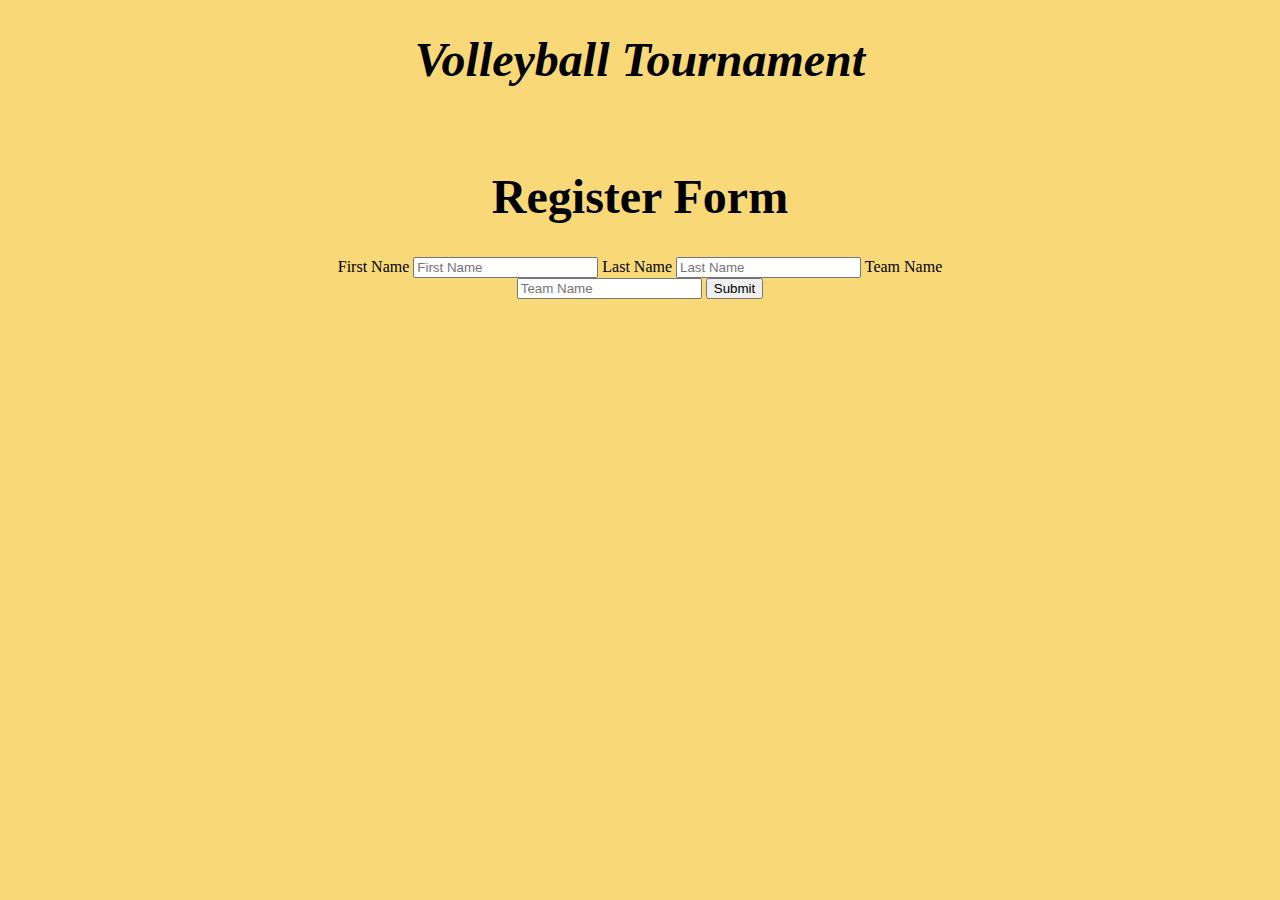
<file: Web-Basic/WEBServer-HTTP Protocol-Lab/HTTP-Server/index.html>
﻿<!DOCTYPE html>

<html>
<head>
    <link rel="stylesheet" href="CSS/style.css">
    <title>SoftUni Volleyball Tournament</title>
</head>
<body>
    <main>
        <center>
            <h1><em>Volleyball Tournament</em></h1>
            <br />
            <h1>Register Form</h1>
            <form action="localhost" method="post">
                <label>First Name</label>
                <input placeholder="First Name" type="text" name="First Name" />
                <label>Last Name</label>
                <input placeholder="Last Name" type="text" name="Last Name" />
                <label>Team Name</label>
                <input placeholder="Team Name" type="text" name="Team Name" />
                <input type="submit" value="Submit" />
            </form>
        </center>
    </main>
</body>
</html>
</file>
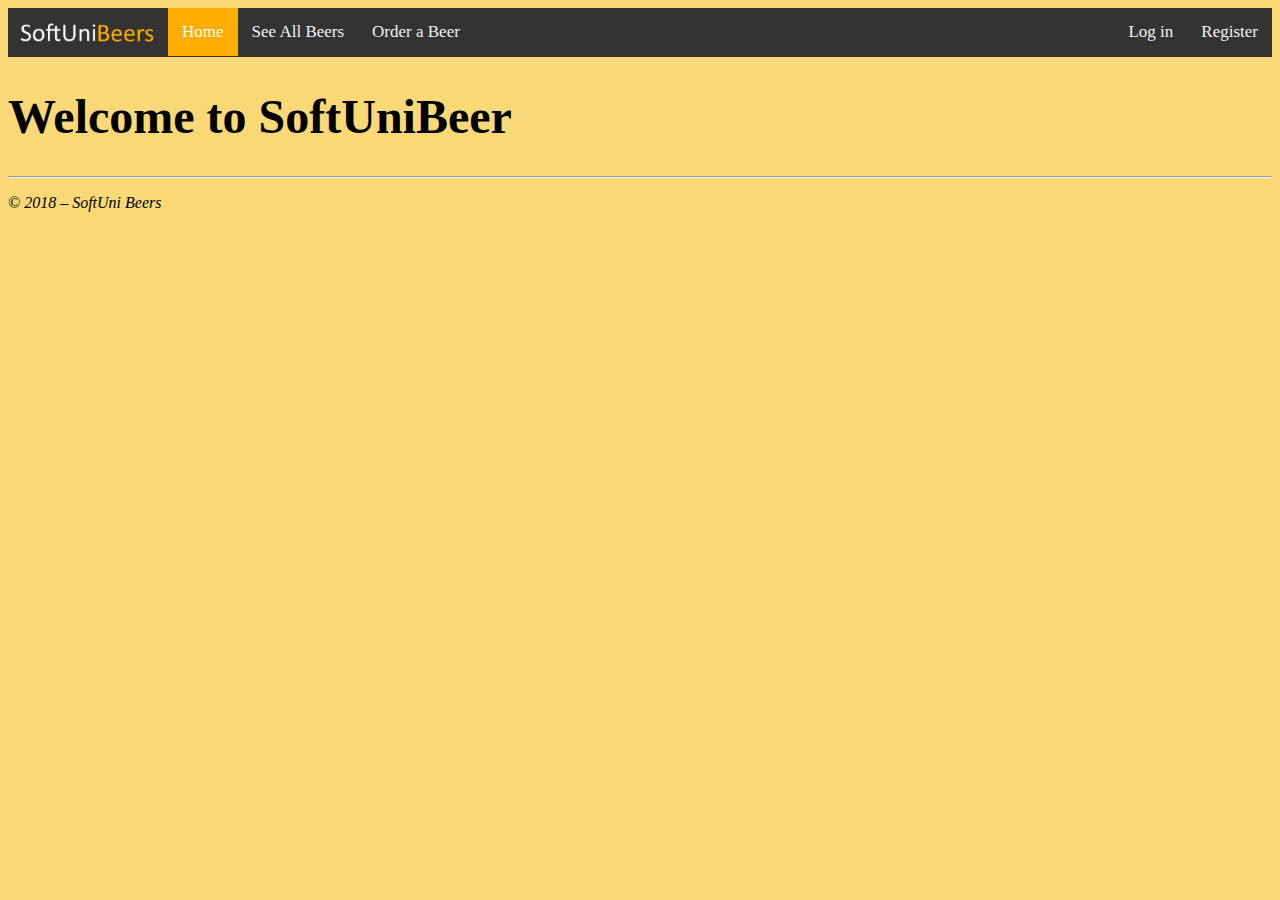
<file: Web-Basic/HTML And CSS/BeerStore/BeerStore/index.html>
﻿<!DOCTYPE html>

<html>
<head>
    <link rel="stylesheet" href="style\style.css">
    <title>SoftUni Beers</title>
</head>
<body>
    <nav>
        <div class="topnav">
            <a class="logo" href="index.html"><img src="images\logo.png" /></a>
            <a class="active" href="index.html">Home</a>
            <a href="all-beers.html">See All Beers</a>
            <a href="order.html">Order a Beer</a>
            <a class="right" href="register.html">Register</a>
            <a class="right" href="login.html">Log in</a>
        </div>
    </nav>
    <main>
        <h1>Welcome to <span>SoftUniBeer</span></h1>
    </main>
    <footer>
        <hr />
        <p><em>&copy; 2018 &ndash; SoftUni Beers</em></p>
    </footer>
</body>
</html>
</file>
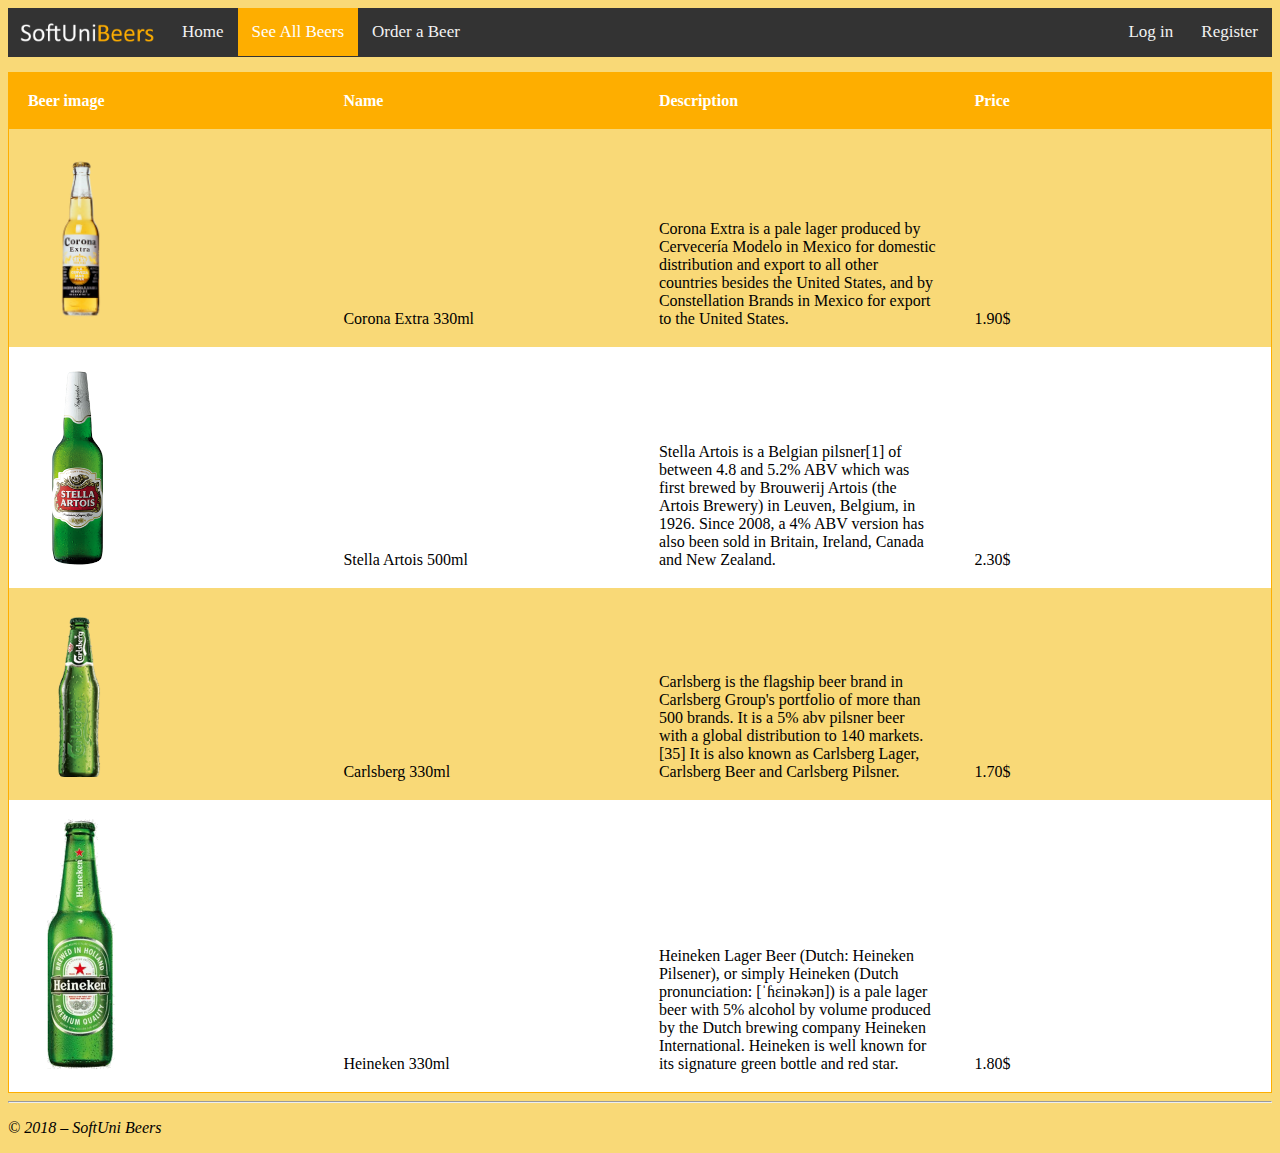
<file: Web-Basic/HTML And CSS/BeerStore/BeerStore/all-beers.html>
﻿<!DOCTYPE html>

<html>
<head>
    <link rel="stylesheet" href="style\style.css">
    <link rel="stylesheet" href="style\table.css">
    <title>SoftUni Beers</title>
</head>
<body>
    <nav>
        <div class="topnav">
            <a class="logo" href="index.html"><img src="images\logo.png" /></a>
            <a href="index.html">Home</a>
            <a class="active" href="all-beers.html">See All Beers</a>
            <a href="order.html">Order a Beer</a>
            <a class="right" href="register.html">Register</a>
            <a class="right" href="login.html">Log in</a>
        </div>
    </nav>
    <main>
        <table>
            <tr>
                <th>Beer image</th>
                <th>Name</th>
                <th>Description</th>
                <th>Price</th>
            </tr>
            <tr>
                <td><img src="images\beer_1.png" alt="Corana image" /></td>
                <td>Corona Extra 330ml</td>
                <td>Corona Extra is a pale lager produced by Cervecería Modelo in Mexico for domestic distribution and export to all other countries besides the United States, and by Constellation Brands in Mexico for export to the United States.</td>
                <td>1.90$</td>
            </tr>
            <tr>
                <td><img src="images\beer_2.png" alt="Corana image" /></td>
                <td>Stella Artois 500ml</td>
                <td>Stella Artois is a Belgian pilsner[1] of between 4.8 and 5.2% ABV which was first brewed by Brouwerij Artois (the Artois Brewery) in Leuven, Belgium, in 1926. Since 2008, a 4% ABV version has also been sold in Britain, Ireland, Canada and New Zealand.</td>
                <td>2.30$</td>
            </tr>
            <tr>
                <td><img src="images\beer_3.png" alt="Corana image" /></td>
                <td>Carlsberg 330ml</td>
                <td>Carlsberg is the flagship beer brand in Carlsberg Group's portfolio of more than 500 brands. It is a 5% abv pilsner beer with a global distribution to 140 markets.[35] It is also known as Carlsberg Lager, Carlsberg Beer and Carlsberg Pilsner. </td>
                <td>1.70$</td>
            </tr>
            <tr>
                <td><img src="images\beer_4.png" alt="Corana image" /></td>
                <td>Heineken 330ml</td>
                <td>Heineken Lager Beer (Dutch: Heineken Pilsener), or simply Heineken (Dutch pronunciation: [ˈɦɛinəkən]) is a pale lager beer with 5% alcohol by volume produced by the Dutch brewing company Heineken International. Heineken is well known for its signature green bottle and red star.</td>
                <td>1.80$</td>
            </tr>
        </table>
    </main>
    <footer>
        <hr />
        <p><em>&copy; 2018 &ndash; SoftUni Beers</em></p>
    </footer>
</body>
</html>
</file>
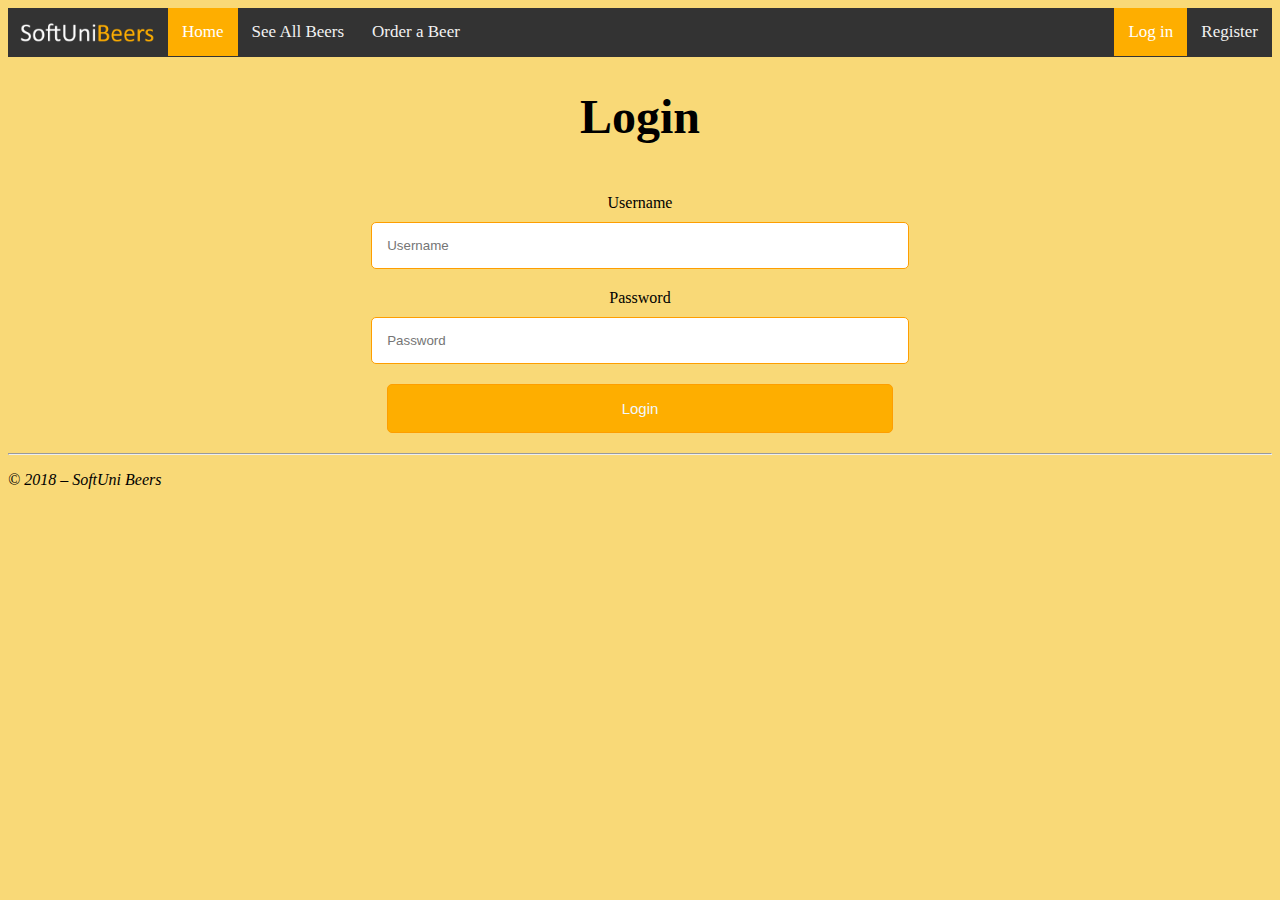
<file: Web-Basic/HTML And CSS/BeerStore/BeerStore/login.html>
﻿<!DOCTYPE html>

<html>
<head>
    <link rel="stylesheet" href="style\style.css">
    <link rel="stylesheet" href="style\form.css">
    <title>SoftUni Beers</title>
</head>
<body>
    <nav>
        <div class="topnav">
            <a class="logo" href="index.html"><img src="images\logo.png" /></a>
            <a class="active" href="index.html">Home</a>
            <a href="all-beers.html">See All Beers</a>
            <a href="order.html">Order a Beer</a>
            <a class="right" href="register.html">Register</a>
            <a class="right active" href="login.html">Log in</a>
        </div>
    </nav>
    <main>
        <center>
            <h1>Login</h1>
            <br />
            <form>
                <label>Username</label>
                <input placeholder="Username" type="text" />
                <label>Password</label>
                <input placeholder="Password" type="password" />
                <input type="submit" value="Login" />
            </form>
        </center>
    </main>
    <footer>
        <hr />
        <p><em>&copy; 2018 &ndash; SoftUni Beers</em></p>
    </footer>
</body>
</html>
</file>
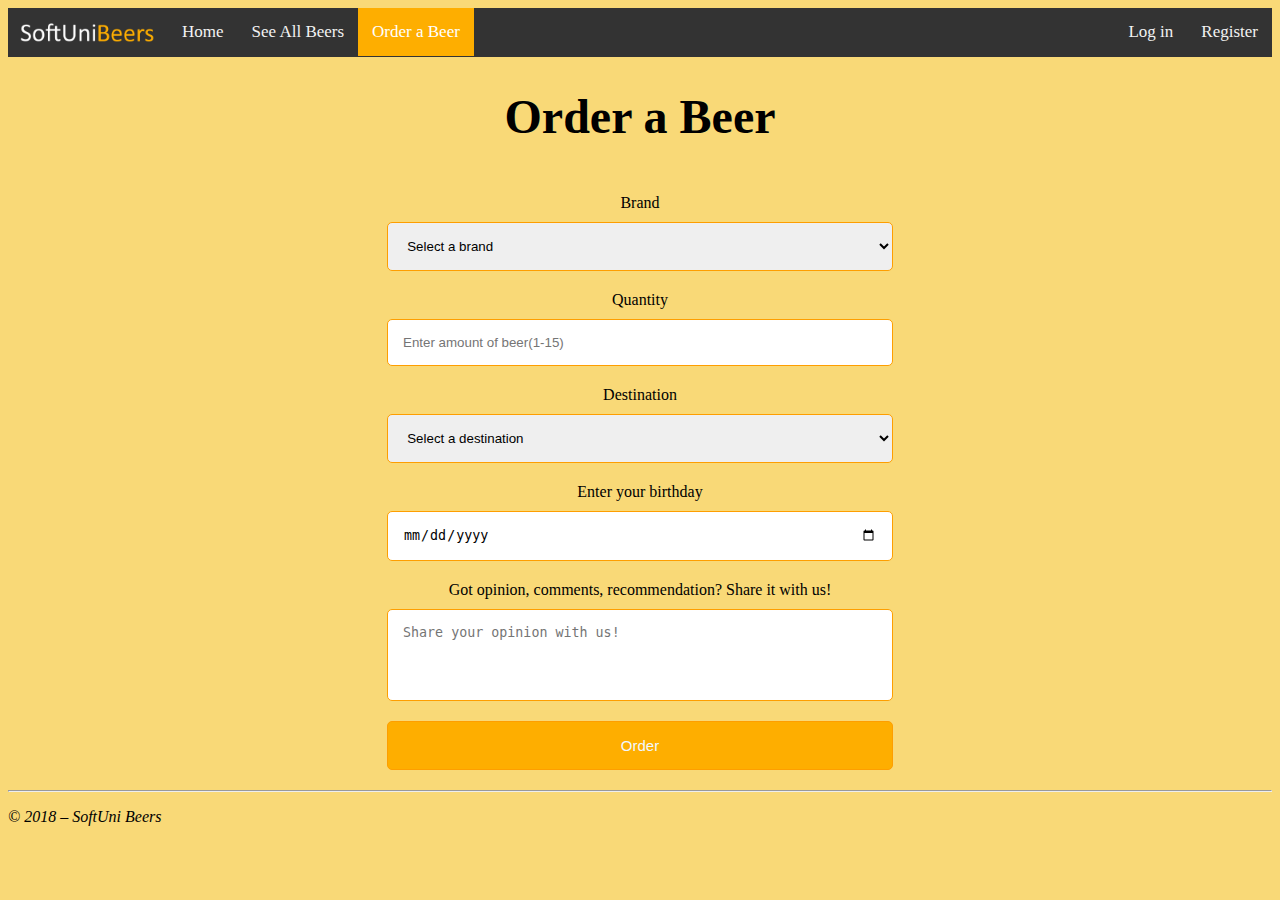
<file: Web-Basic/HTML And CSS/BeerStore/BeerStore/order.html>
﻿<!DOCTYPE html>

<html>
<head>
    <link rel="stylesheet" href="style\style.css">
    <link rel="stylesheet" href="style\form.css">
    <title>SoftUni Beers</title>
</head>
<body>
    <nav>
        <div class="topnav">
            <a class="logo" href="index.html"><img src="images\logo.png" /></a>
            <a href="index.html">Home</a>
            <a href="all-beers.html">See All Beers</a>
            <a class="active" href="order.html">Order a Beer</a>
            <a class="right" href="register.html">Register</a>
            <a class="right" href="login.html">Log in</a>
        </div>
    </nav>
    <main>
        <center>
            <h1>Order a Beer</h1>
            <br />
            <form>
                <label>Brand</label>
                <select>
                    <option selected disabled>Select a brand</option>
                    <option>Corona Extra 330ml</option>
                    <option>Stella Artois 500ml</option>
                    <option>Carlsber 330ml</option>
                    <option>Heineken 330ml</option>
                </select>
                <label>Quantity</label>
                <input placeholder="Enter amount of beer(1-15)" type="number" min="1" max="15" />
                <label>Destination</label>
                <select>
                    <option selected disabled>Select a destination</option>
                    <option>Sozopol</option>
                    <option>Sofia</option>
                    <option>Plovdiv</option>
                    <option>Burgas</option>
                    <option>Varna</option>
                </select>
                <label>Enter your birthday</label>
                <input placeholder="mm/dd/yyyy" type="date" />
                <label>Got opinion, comments, recommendation? Share it with us!</label>
                <textarea rows="4" cols="50" placeholder="Share your opinion with us!"></textarea>
                <input type="submit" value="Order" />
            </form>
        </center>
    </main>
    <footer>
        <hr />
        <p><em>&copy; 2018 &ndash; SoftUni Beers</em></p>
    </footer>
</body>
</html>
</file>
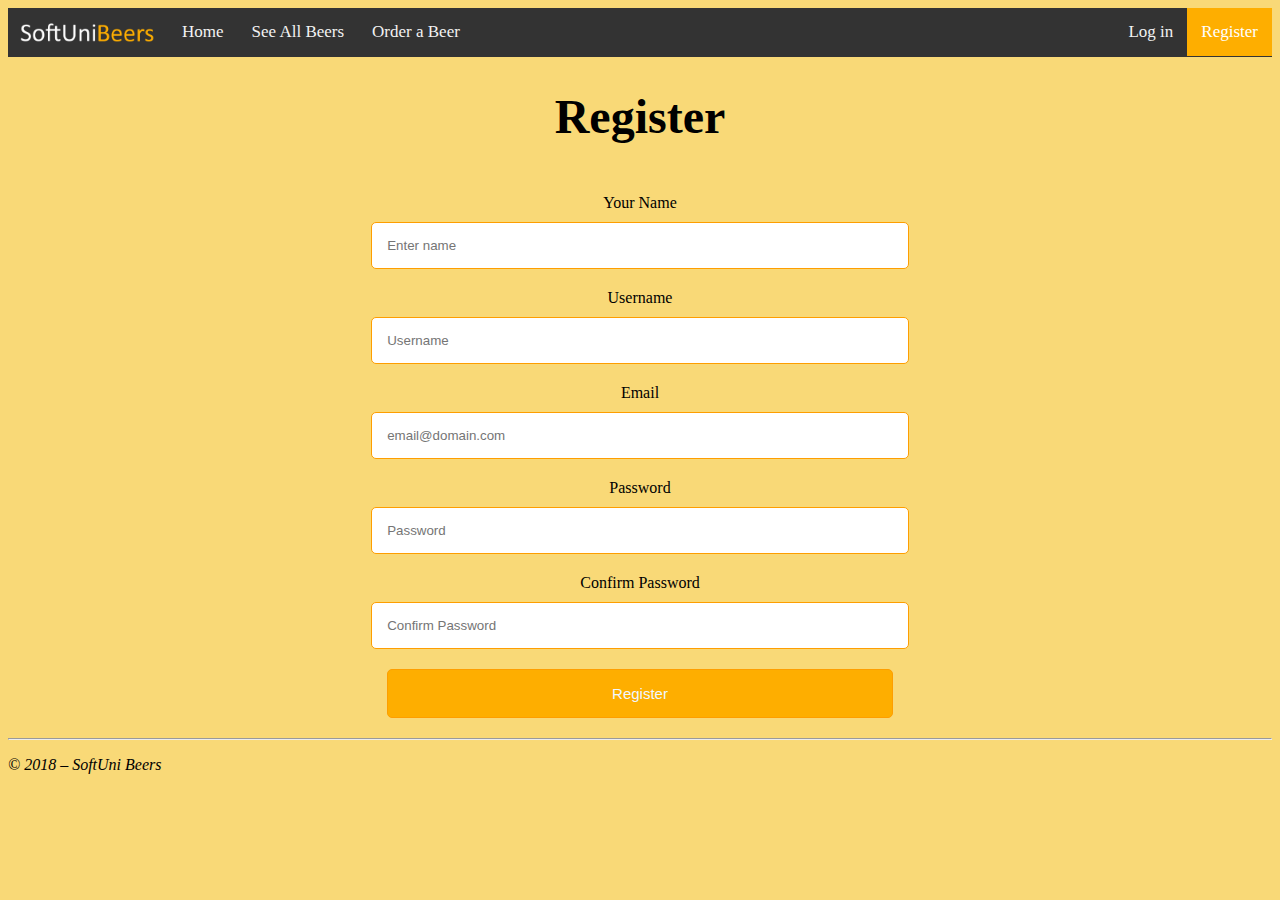
<file: Web-Basic/HTML And CSS/BeerStore/BeerStore/register.html>
﻿<!DOCTYPE html>
<html>

<head>
    <link rel="stylesheet" href="style/form.css">
    <link rel="stylesheet" href="style/style.css">
    <title>Register</title>
</head>
<body>
    <nav>
        <div class="topnav">
            <a class="logo" href="index.html"><img src="images\logo.png" /></a>
            <a href="index.html">Home</a>
            <a href="all-beers.html">See All Beers</a>
            <a href="order.html">Order a Beer</a>
            <a class="right active" href="register.html">Register</a>
            <a class="right" href="login.html">Log in</a>
        </div>
    </nav>
    <main>
        <center>
            <h1>Register</h1>
            <br />
            <form>
                <label>Your Name</label>
                <input placeholder="Enter name" type="text" />
                <label>Username</label>
                <input placeholder="Username" type="text" />
                <label>Email</label>
                <input placeholder="email@domain.com" type="email" />
                <label>Password</label>
                <input placeholder="Password" type="password" />
                <label>Confirm Password</label>
                <input placeholder="Confirm Password" type="password" />
                <input type="submit" value="Register" />
            </form>
        </center>
    </main>

    <footer>
        <hr />
        <p><em>&copy; 2018 &ndash; SoftUni Beers</em></p>
    </footer>

</body>

</html>
</file>
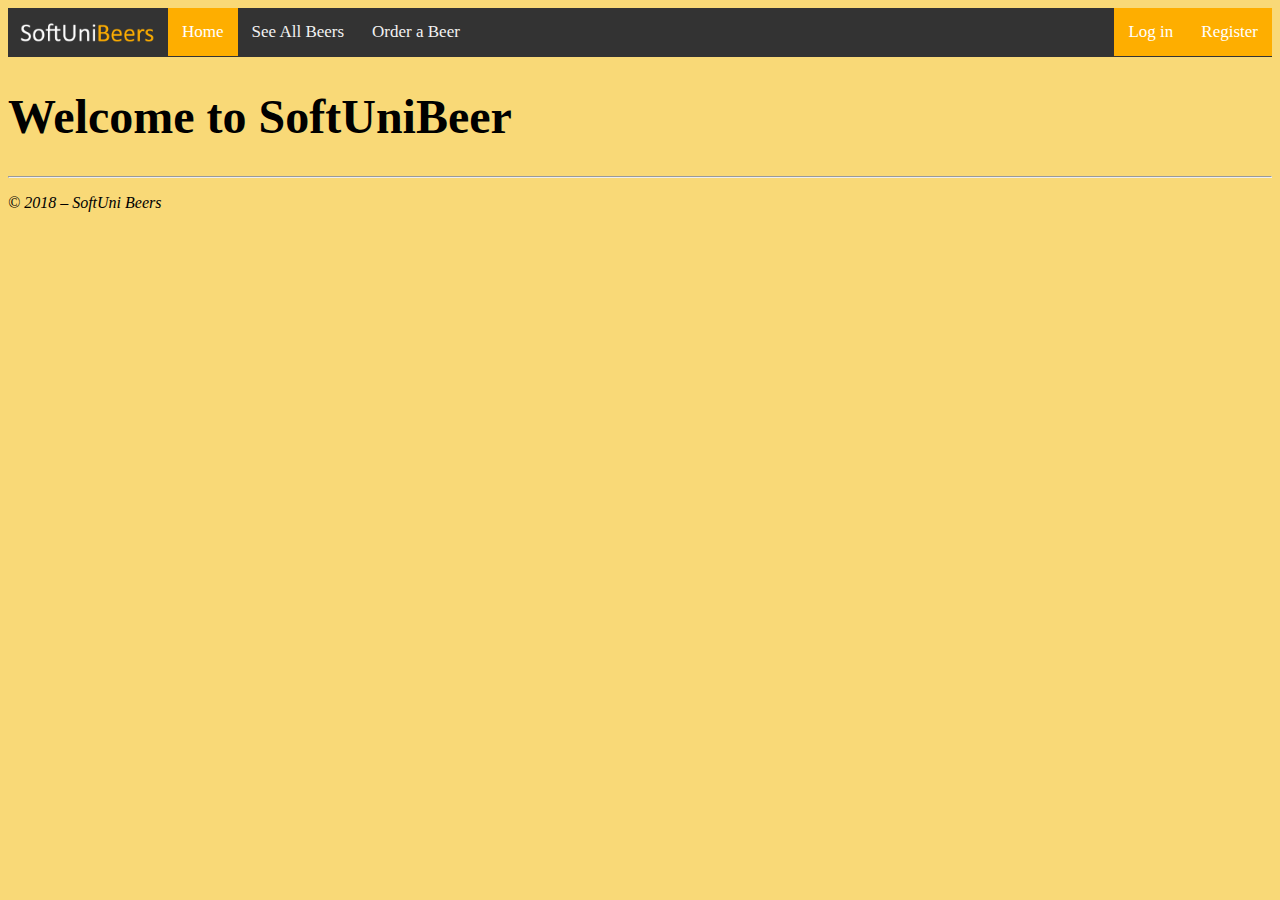
<file: Web-Basic/HTML And CSS/BeerStore/BeerStore/template.html>
﻿<!DOCTYPE html>
<html>

<head>
    <link rel="stylesheet" href="style/style.css">
    <title>SoftUni Beers</title>
</head>

<body>
    <nav>
        <div class="topnav">
            <a class ="logo" href="index.html"><img src="images/logo.png"/></a>
            <a class="active" href="index.html">Home</a>
            <a href="all-beers.html"> See All Beers</a>
            <a href="order.html">Order a Beer</a>
            <a class ="right active" href="register.html">Register</a>
            <a class ="right active" href="login.html">Log in</a>
        </div>
    </nav>

    <main>
        <h1>Welcome to <span>SoftUniBeer</span></h1>
    </main>

    <footer>
        <hr/>
        <p><em>&copy; 2018 &ndash; SoftUni Beers</em></p>
    </footer>
</body>

</html>
</file>
<file: Web-Basic/WEBServer-HTTP Protocol-Lab/HTTP-Server/CSS/style.css>
﻿form {
    width: 50%;
    margin: 0 auto;
}

textarea {
    resize: none;
}

body {
    background-color: #F9D977;
    font-family: Calibri;
}

main h1 {
    font-size: 48px;
}

main span {
    color: #FEAE00;
}

input[type=submit]:hover {
    background-color: #FE7300;
}
</file>
<file: Web-Basic/HTML And CSS/BeerStore/BeerStore/style/form.css>
form {
    width:50%;
    margin: 0 auto;
    }

/* Makes responsive fields. Sets size and field alignment.*/
input, select{
    display: block;
    margin-bottom: 20px;
    margin-top: 10px;
    width:80%;
    padding: 15px;
    border-radius:5px;
    border:1px solid #FE9E00;
    }

input[type=number], input[type="date"], textarea{
    display: block;
    margin-bottom: 20px;
    margin-top: 10px;
    width:75%;
    padding: 15px;
    border-radius:5px;
    border:1px solid #FE9E00;
}

textarea {
    resize: none;
}

input[type=submit] {
    margin-bottom: 20px;
    width:80%;
    padding: 15px;
    border-radius:5px;
    border:1px solid #FE9E00;
    background-color: #FEAE00;
    color: aliceblue;
    font-size:15px;
    cursor:pointer;
    }

input[type=submit]:hover {
    background-color: #FE7300;
    }
</file>
<file: Web-Basic/HTML And CSS/BeerStore/BeerStore/style/style.css>
﻿body {
    background-color: #F9D977;
    font-family: 'Calibri';
}

.topnav {
    background-color: #333;
    overflow: hidden;
}

.topnav a {
    float: left;
    display: block;
    color: #f2f2f2;
    text-align: center;
    padding: 14px;
    text-decoration: none;
    font-size: 17px;
}

.topnav a.logo {
    padding: 0px;
    padding-top: 4px;
}

.topnav a.right {
    float: right;
}

.topnav a:hover {
    background-color: #ddd;
    color: black;
}

.topnav a.active {
    background-color: #FEAE00;
    color: white;
}

main h1 {
    font-size: 48px;
}
</file>
